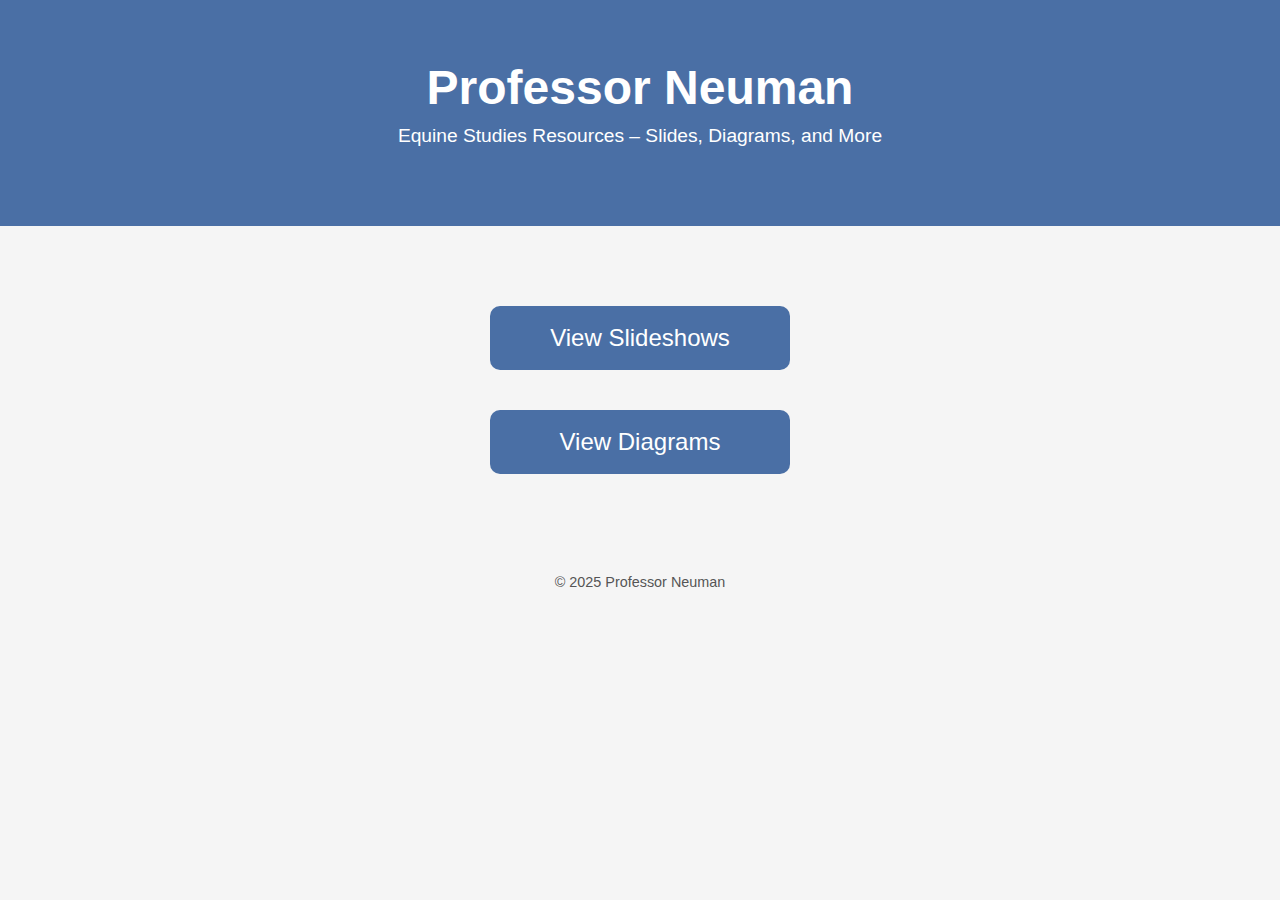
<file: index.html>
<!DOCTYPE html>
<html lang="en">
<head>
  <meta charset="UTF-8" />
  <meta name="viewport" content="width=device-width, initial-scale=1.0" />
  <title>Professor Neuman • Equine Studies Resources</title>
  <style>
    body {
      margin: 0;
      font-family: Arial, sans-serif;
      background: #f5f5f5;
      color: #333;
    }

    header {
      background: #4a6fa5;
      color: white;
      text-align: center;
      padding: 60px 20px;
    }

    header h1 {
      margin: 0;
      font-size: 3rem;
    }

    header p {
      font-size: 1.2rem;
      margin-top: 10px;
      font-weight: 300;
    }

    main {
      display: flex;
      flex-direction: column;
      align-items: center;
      margin-top: 80px;
      gap: 40px;
    }

    .menu-btn {
      display: block;
      width: 300px;
      padding: 18px 0;
      text-align: center;
      text-decoration: none;
      color: white;
      background-color: #4a6fa5;
      border-radius: 10px;
      font-size: 1.5rem;
      transition: 0.2s;
    }

    .menu-btn:hover {
      background-color: #385783;
    }

    footer {
      text-align: center;
      margin: 100px 20px 40px;
      font-size: 0.9rem;
      color: #555;
    }
  </style>
</head>
<body>
  <header>
    <h1>Professor Neuman</h1>
    <p>Equine Studies Resources – Slides, Diagrams, and More</p>
  </header>

  <main>
    <a class="menu-btn" href="Slideshows/index.html">View Slideshows</a>
    <a class="menu-btn" href="Diagrams/index.html">View Diagrams</a>
  </main>

  <footer>
    &copy; 2025 Professor Neuman
  </footer>
</body>
</html>
</file>
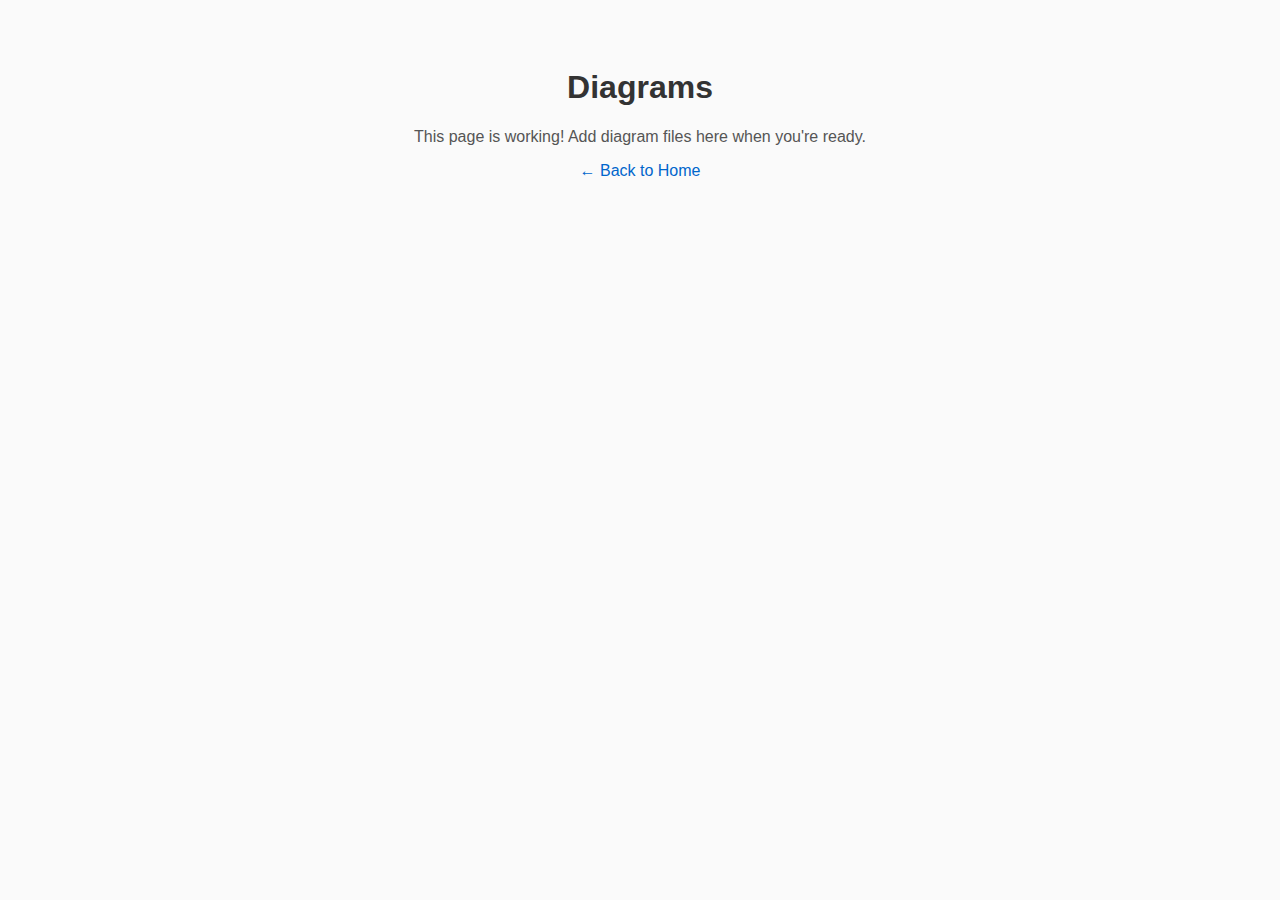
<file: Diagrams/index.html>
<!DOCTYPE html>
<html lang="en">
<head>
    <meta charset="UTF-8" />
    <meta name="viewport" content="width=device-width, initial-scale=1.0" />
    <title>Diagrams</title>
    <style>
        body {
            font-family: Arial, sans-serif;
            padding: 40px;
            background: #fafafa;
        }
        h1 {
            text-align: center;
            color: #333;
        }
        p {
            text-align: center;
            color: #555;
        }
        a {
            text-decoration: none;
            color: #0066cc;
        }
    </style>
</head>
<body>
    <h1>Diagrams</h1>
    <p>This page is working! Add diagram files here when you're ready.</p>

    <p><a href="../index.html">← Back to Home</a></p>
</body>
</html>
</file>
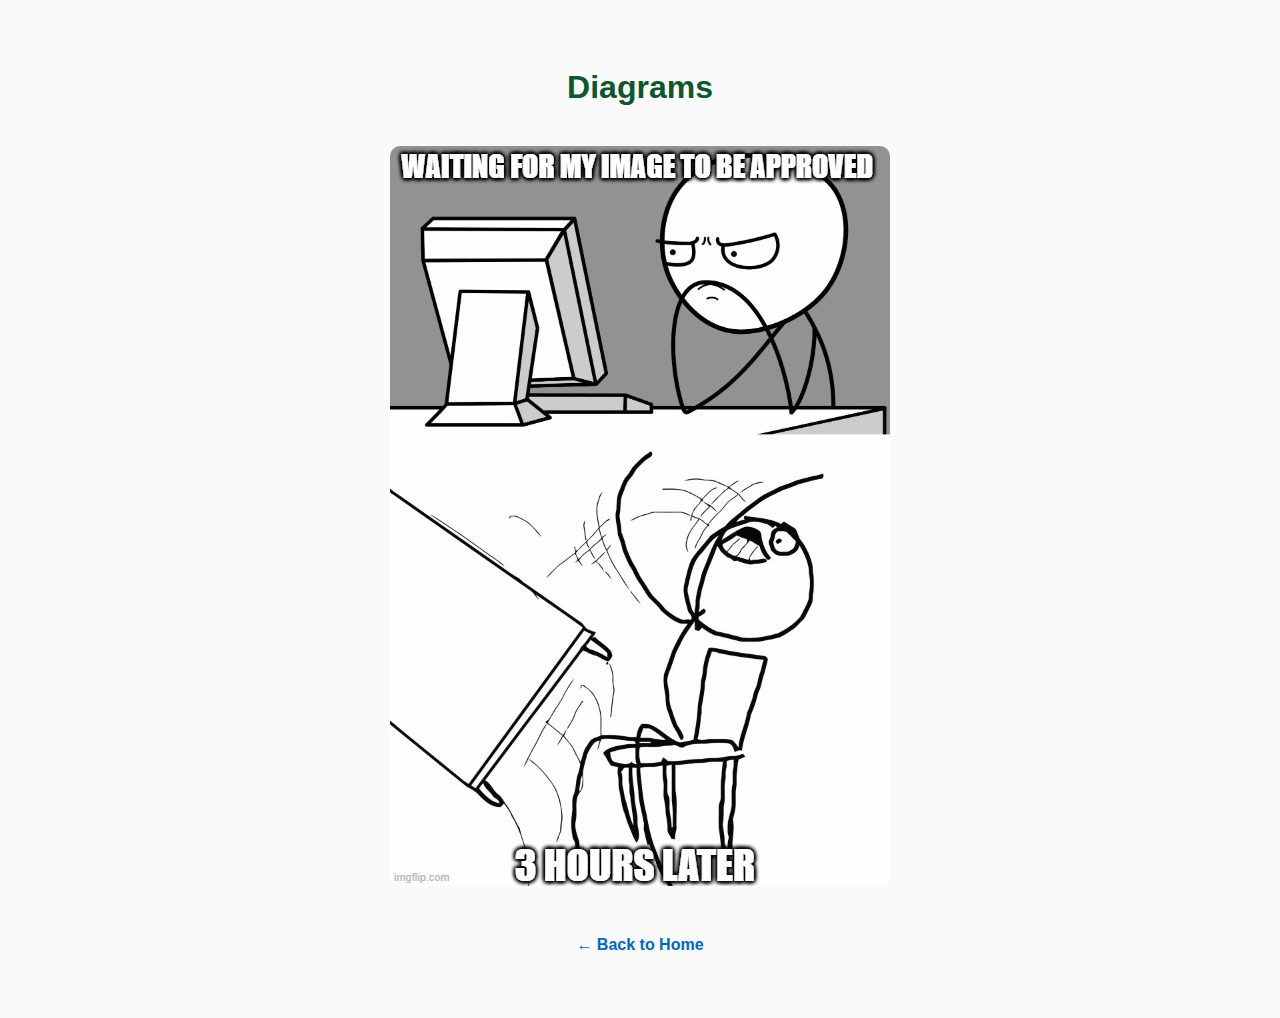
<file: diagrams/index.html>
<!DOCTYPE html>
<html lang="en">
<head>
  <meta charset="UTF-8" />
  <meta name="viewport" content="width=device-width, initial-scale=1.0" />
  <title>Diagrams</title>
  <style>
    body {
      font-family: Arial, sans-serif;
      text-align: center;
      padding: 40px;
      background: #fafafa;
    }

    h1 {
      margin-bottom: 20px;
      color: #0e572d;
    }

    img {
      max-width: 55%; /* scales the image */
      height: auto;
      border-radius: 10px;
      margin-top: 20px;
    }

    a.back-link {
      display: inline-block;
      margin-top: 30px;
      text-decoration: none;
      color: #0066cc;
      font-weight: bold;
    }

    a.back-link:hover {
      text-decoration: underline;
    }
  </style>
</head>
<body>
  <h1>Diagrams</h1>

  <!-- Meme / proof of concept image -->
  <img src="approved_image.jpg" alt="Proof of Concept Meme" />

  <!-- Back to homepage -->
  <p><a class="back-link" href="../index.html">← Back to Home</a></p>
</body>
</html>
</file>
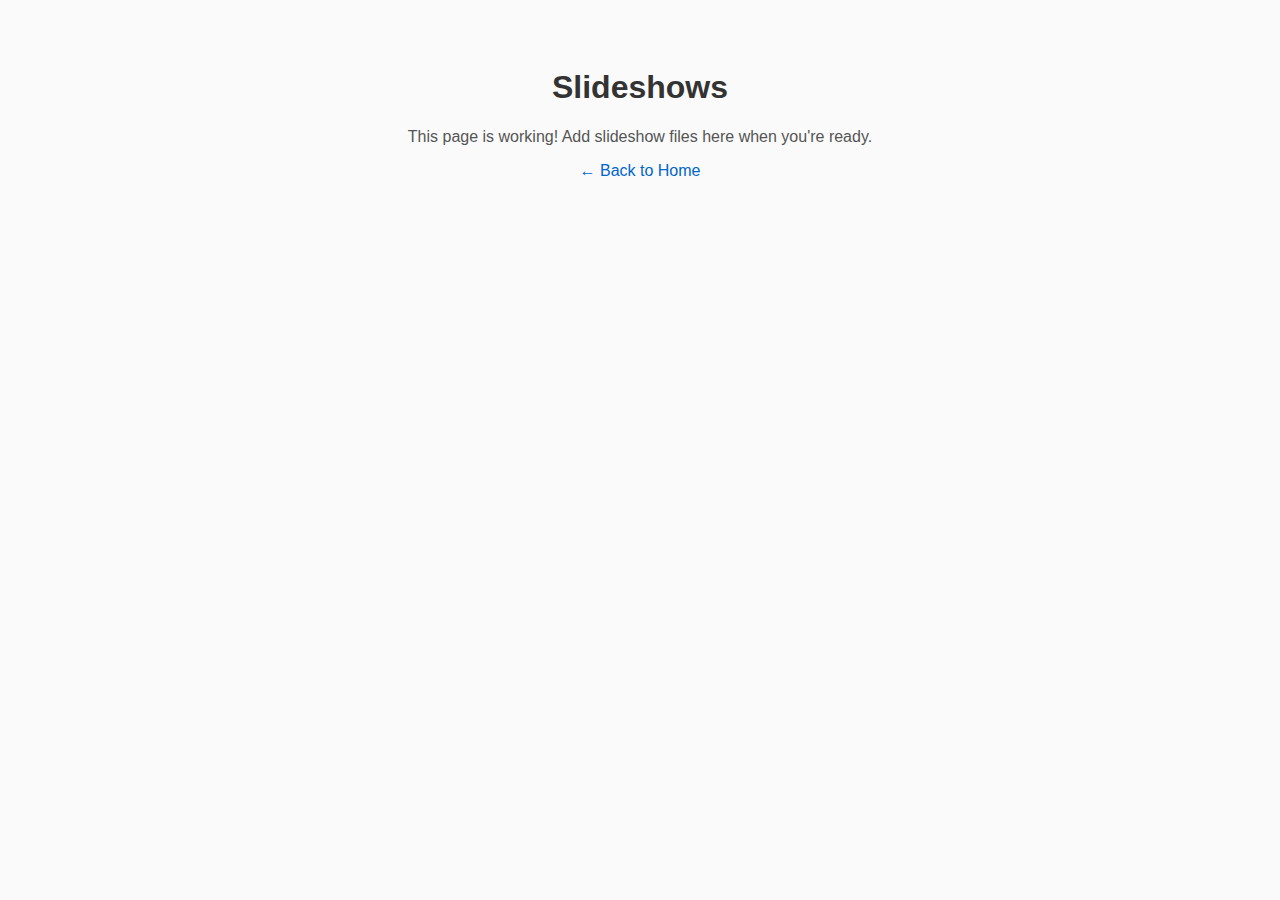
<file: Slides/index.html>
<!DOCTYPE html>
<html lang="en">
<head>
    <meta charset="UTF-8" />
    <meta name="viewport" content="width=device-width, initial-scale=1.0" />
    <title>Slideshows</title>
    <style>
        body {
            font-family: Arial, sans-serif;
            padding: 40px;
            background: #fafafa;
        }
        h1 {
            text-align: center;
            color: #333;
        }
        p {
            text-align: center;
            color: #555;
        }
        a {
            text-decoration: none;
            color: #0066cc;
        }
    </style>
</head>
<body>
    <h1>Slideshows</h1>
    <p>This page is working! Add slideshow files here when you're ready.</p>

    <p><a href="../index.html">← Back to Home</a></p>
</body>
</html>
</file>
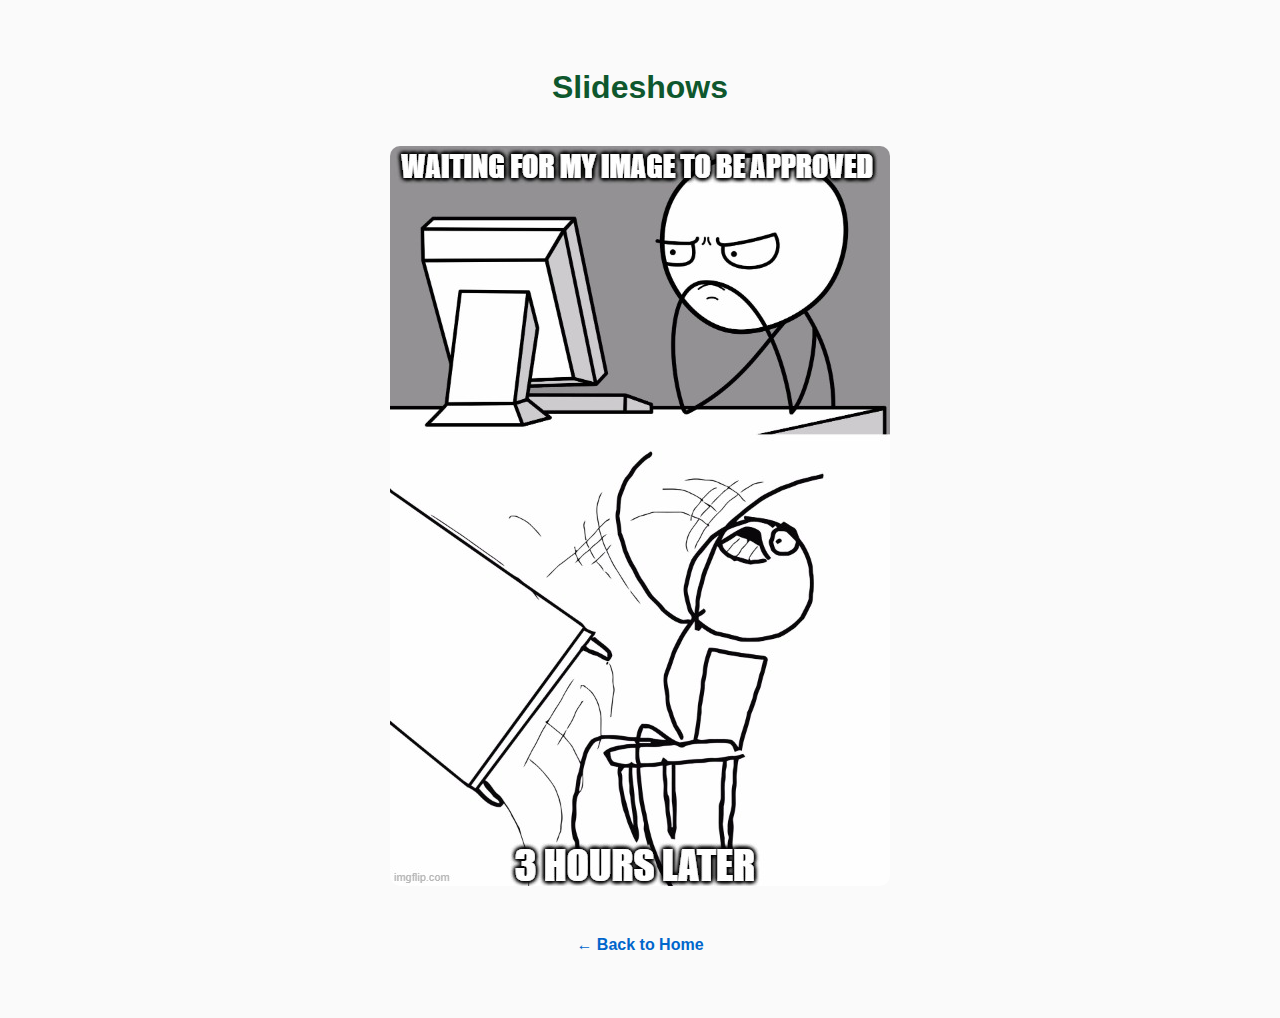
<file: slideshows/index.html>
<!DOCTYPE html>
<html lang="en">
<head>
  <meta charset="UTF-8" />
  <meta name="viewport" content="width=device-width, initial-scale=1.0" />
  <title>Slideshows</title>
  <style>
    body {
      font-family: Arial, sans-serif;
      text-align: center;
      padding: 40px;
      background: #fafafa;
    }

    h1 {
      margin-bottom: 20px;
      color: #0e572d;
    }

    img {
      max-width: 55%; /* scales the image */
      height: auto;
      border-radius: 10px;
      margin-top: 20px;
    }

    a.back-link {
      display: inline-block;
      margin-top: 30px;
      text-decoration: none;
      color: #0066cc;
      font-weight: bold;
    }

    a.back-link:hover {
      text-decoration: underline;
    }
  </style>
</head>
<body>
  <h1>Slideshows</h1>

  <!-- Meme / proof of concept image -->
  <img src="approved_image.jpg" alt="Proof of Concept Meme" />

  <!-- Back to homepage -->
  <p><a class="back-link" href="../index.html">← Back to Home</a></p>
</body>
</html>
</file>
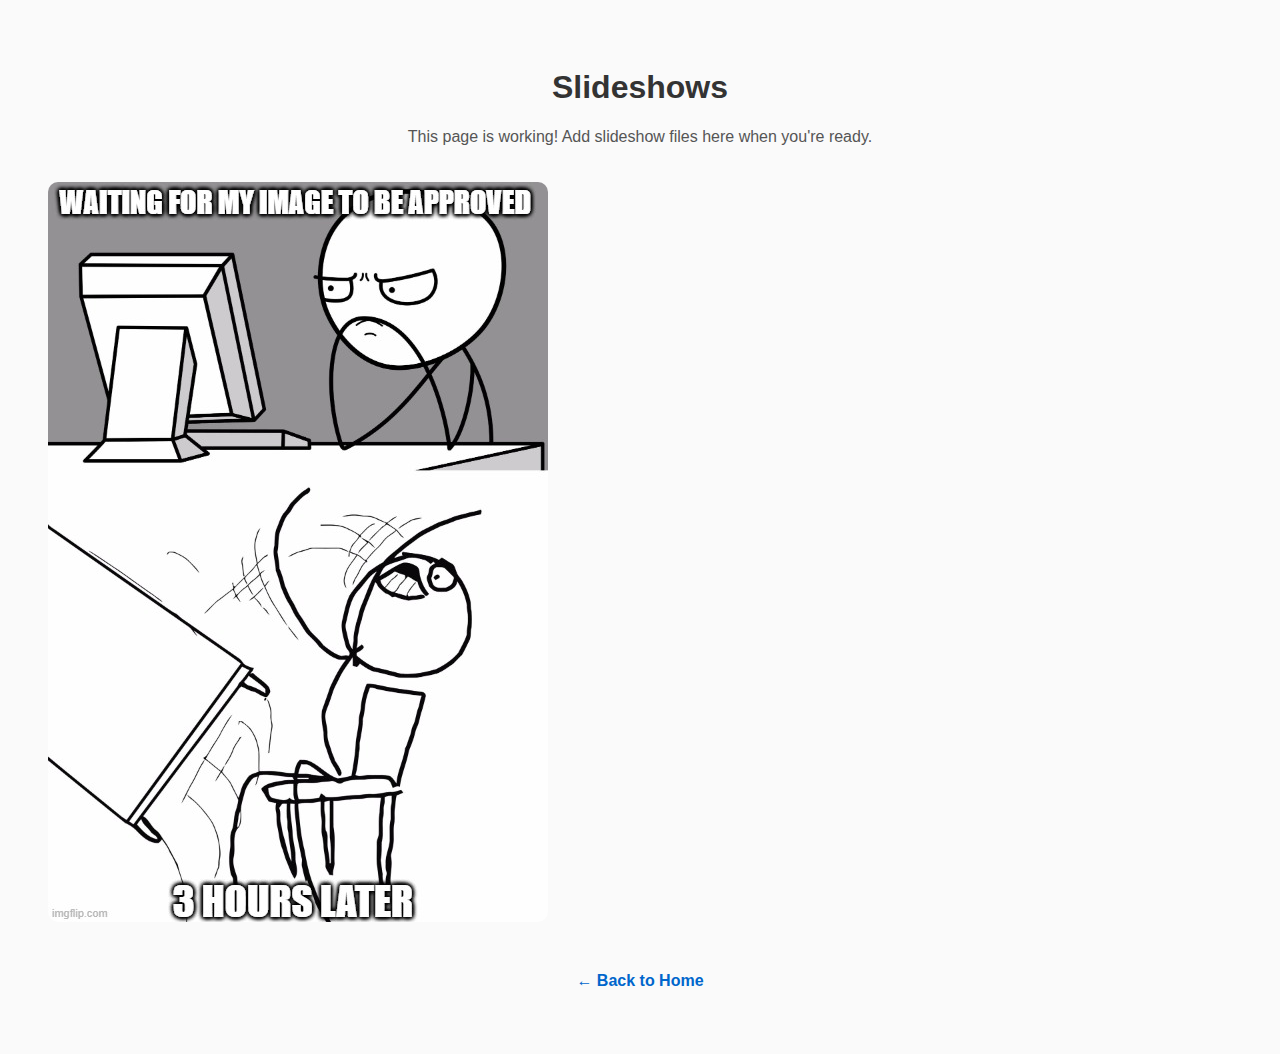
<file: Slideshows/index.html>
<!DOCTYPE html>
<html lang="en">
<head>
    <meta charset="UTF-8" />
    <meta name="viewport" content="width=device-width, initial-scale=1.0" />
    <title>Slideshows</title>
    <style>
        body {
            font-family: Arial, sans-serif;
            padding: 40px;
            background: #fafafa;
        }
        h1 {
            text-align: center;
            color: #333;
        }
        p {
            text-align: center;
            color: #555;
        }
        img {
            max-width: 70%; /* prevents image from being too big */
            height: auto;
            border-radius: 10px;
            margin-top: 20px;
            }
        a {
            display: inline-block;
            margin-top: 30px;
            text-decoration: none;
            color: #0066cc;
            font-weight: bold;
            }
    </style>
</head>
<body>
    <h1>Slideshows</h1>
    <p>This page is working! Add slideshow files here when you're ready.</p>

    <img src="approved_image.jpg" alt="Proof of Concept Meme" />

    <p><a href="../index.html">← Back to Home</a></p>
</body>
</html>
</file>
